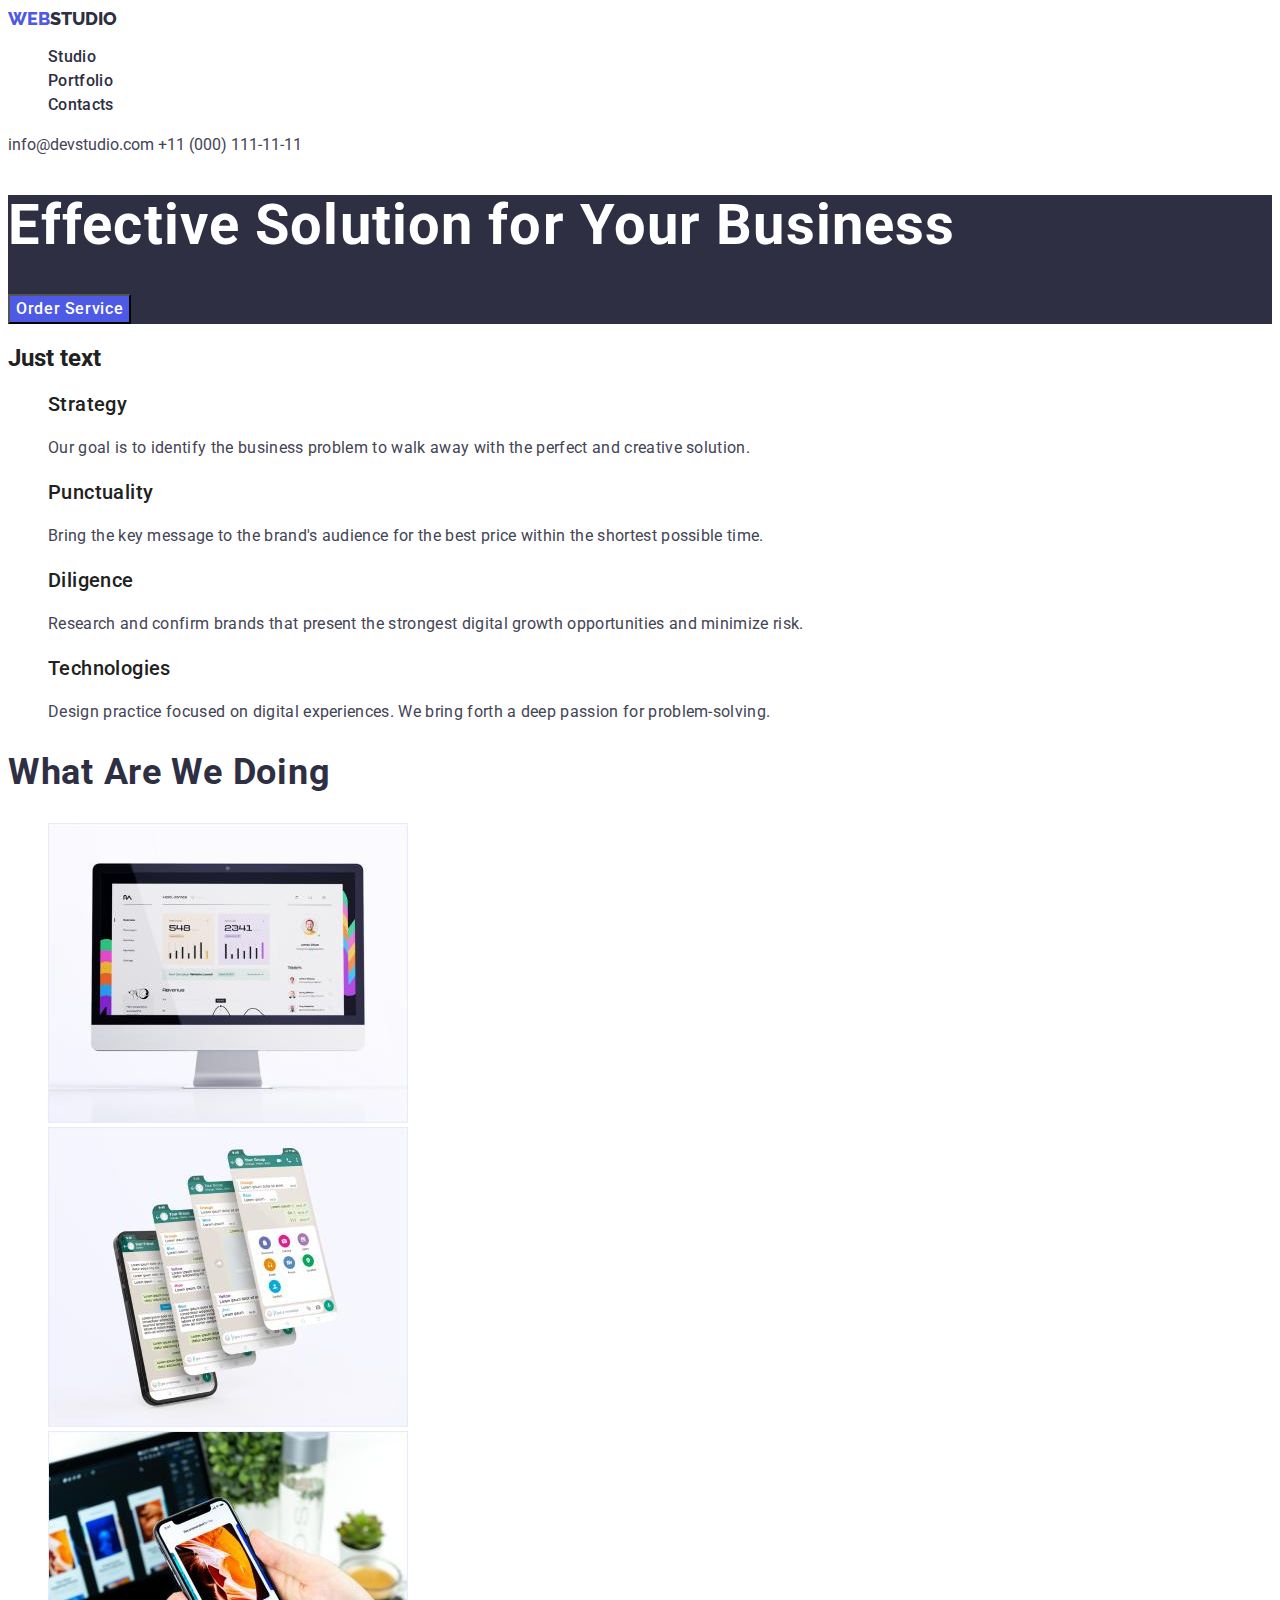
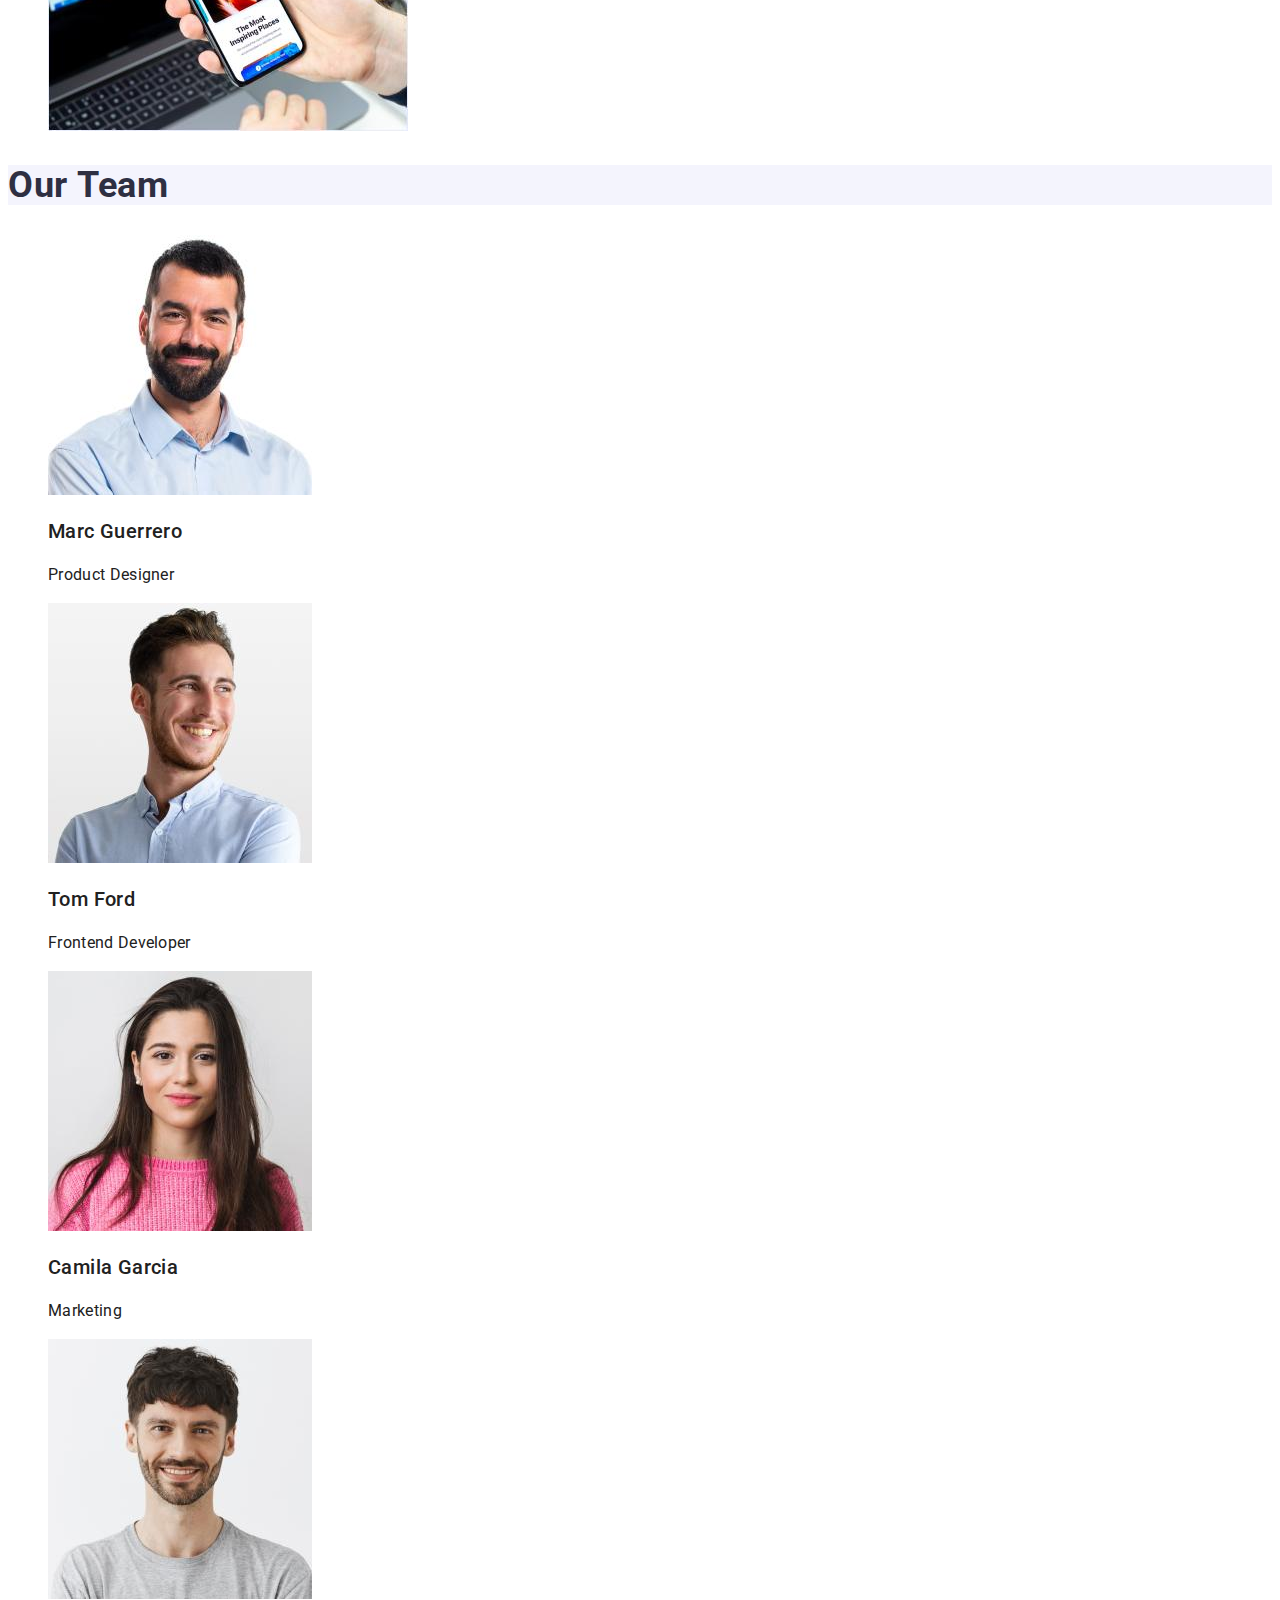
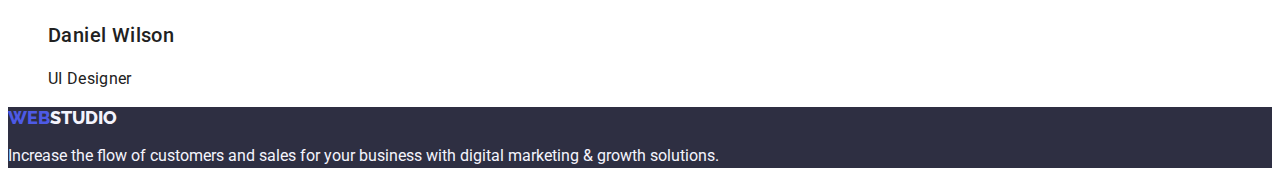
<file: index.html>
<!DOCTYPE html>
<html lang="en">

<head>
    <meta charset="UTF-8">
    <meta name="viewport" content="width=device-width, initial-scale=1.0">
    <title>WebStudio</title>
    <link rel="stylesheet" href="css/style.css">
    <link rel="preconnect" href="https://fonts.googleapis.com">
    <link rel="preconnect" href="https://fonts.gstatic.com" crossorigin>
    <link
        href="https://fonts.googleapis.com/css2?family=Raleway:wght@800&family=Roboto:wght@400;500;700;900&display=swap"
        rel="stylesheet">
</head>
<body>
    <header>
        <a class="page-title color-navb" href="index.html">
            <span class="page-title color-iris">Web</span>Studio
        </a>
        <nav>
            <ul class="navigation-items">
                <li>
                    <a class="navigation-items" href="index.html">Studio</a>
                </li>
                <li>
                    <a class="navigation-items" href="portfolio.html">Portfolio</a>
                </li>
                <li>
                    <a class="navigation-items" href="contacts.html">Contacts</a>
                </li>
            </ul>
        </nav>
       <address class="navigation-contacts">
                <a class="navigation-contact" href="mailto:info@devstudio.com">info@devstudio.com</a>
                <a class="navigation-contact" href="tel:+11(000)1111111">+11 (000) 111-11-11</a>
            </address>
    </header>
    <main>
        <section class="index-background">
            <h1 class="title-index">Effective Solution for Your Business</h1>
            <button class="pointer-index" type="button">Order Service</button>
        </section>
        <section>
            <h2 class="visually-hidden">Just text</h2>
            <ul>
                <li>
                    <h3 class="h3-title">Strategy</h3>
                    <p class="color-slate">Our goal is to identify the business problem to walk away with the perfect
                        and creative solution.</p>
                </li>
                <li>
                    <h3 class="h3-title">Punctuality</h3>
                    <p class="color-slate">Bring the key message to the brand's audience for the best price within the
                        shortest possible time.</p>
                </li>
                <li>
                    <h3 class="h3-title">Diligence</h3>
                    <p class="color-slate">Research and confirm brands that present the strongest digital growth
                        opportunities and minimize risk.</p>
                </li>
                <li>
                    <h3 class="h3-title">Technologies</h3>
                    <p class="color-slate">Design practice focused on digital experiences. We bring forth a deep passion
                        for problem-solving.</p>
                </li>
            </ul>
        </section>
        <section>
            <h2 class="h2-title">What Are We Doing</h2>
        <ul>
            <li>
                    <img src="images/screen.jpg" alt="screen" width="360" height="300">
            </li>
            <li>
                    <img src="images/phoneapps.jpg" alt="apps" width="360" height="300">
            </li>
            <li> 
                    <img src="images/phone.jpg" alt="phone" width="360" height="300">
            </li>
        </ul>
    </section>
    <section>
        <h2 class="team-style">Our Team</h2>
        <ul>
            <li>
                    <img src="images/niceguywithbeard.jpg" alt="guy" width="264" height="260">
                <h3 class="character-style">Marc Guerrero</h3>
                <p class="worker-design">Product Designer</p>     
            </li>
            <li>
                    <img src="images/smilingguy.jpg" alt="smile" width="264" height="260">
                    <h3 class="character-style">Tom Ford</h3>
                    <p class="worker-design">Frontend Developer</p>
            </li>
            <li>
                    <img src="images/nicegirl.jpg" alt="nice" width="264" height="260">
                    <h3 class="character-style">Camila Garcia</h3>
                    <p class="worker-design">Marketing</p> 
            </li>
            <li>
                    <img src="images/niceguywithbeard2.jpg" alt="beard" width="264" height="260">
                    <h3 class="character-style">Daniel Wilson</h3>
                    <p class="worker-design">UI Designer</p>
            </li>
        </ul>
    </section>
    </main>
    <footer class="index-background">
        <div>
            <a class="color-cloud page-title" href="index.html">
                <span class="page-title color-iris">Web</span>Studio
            </a>
            <p class="place-footer">Increase the flow of customers and sales for your business with digital marketing & growth solutions.</p>
        </div>
    </footer>
    </body>
    </html>
</file>
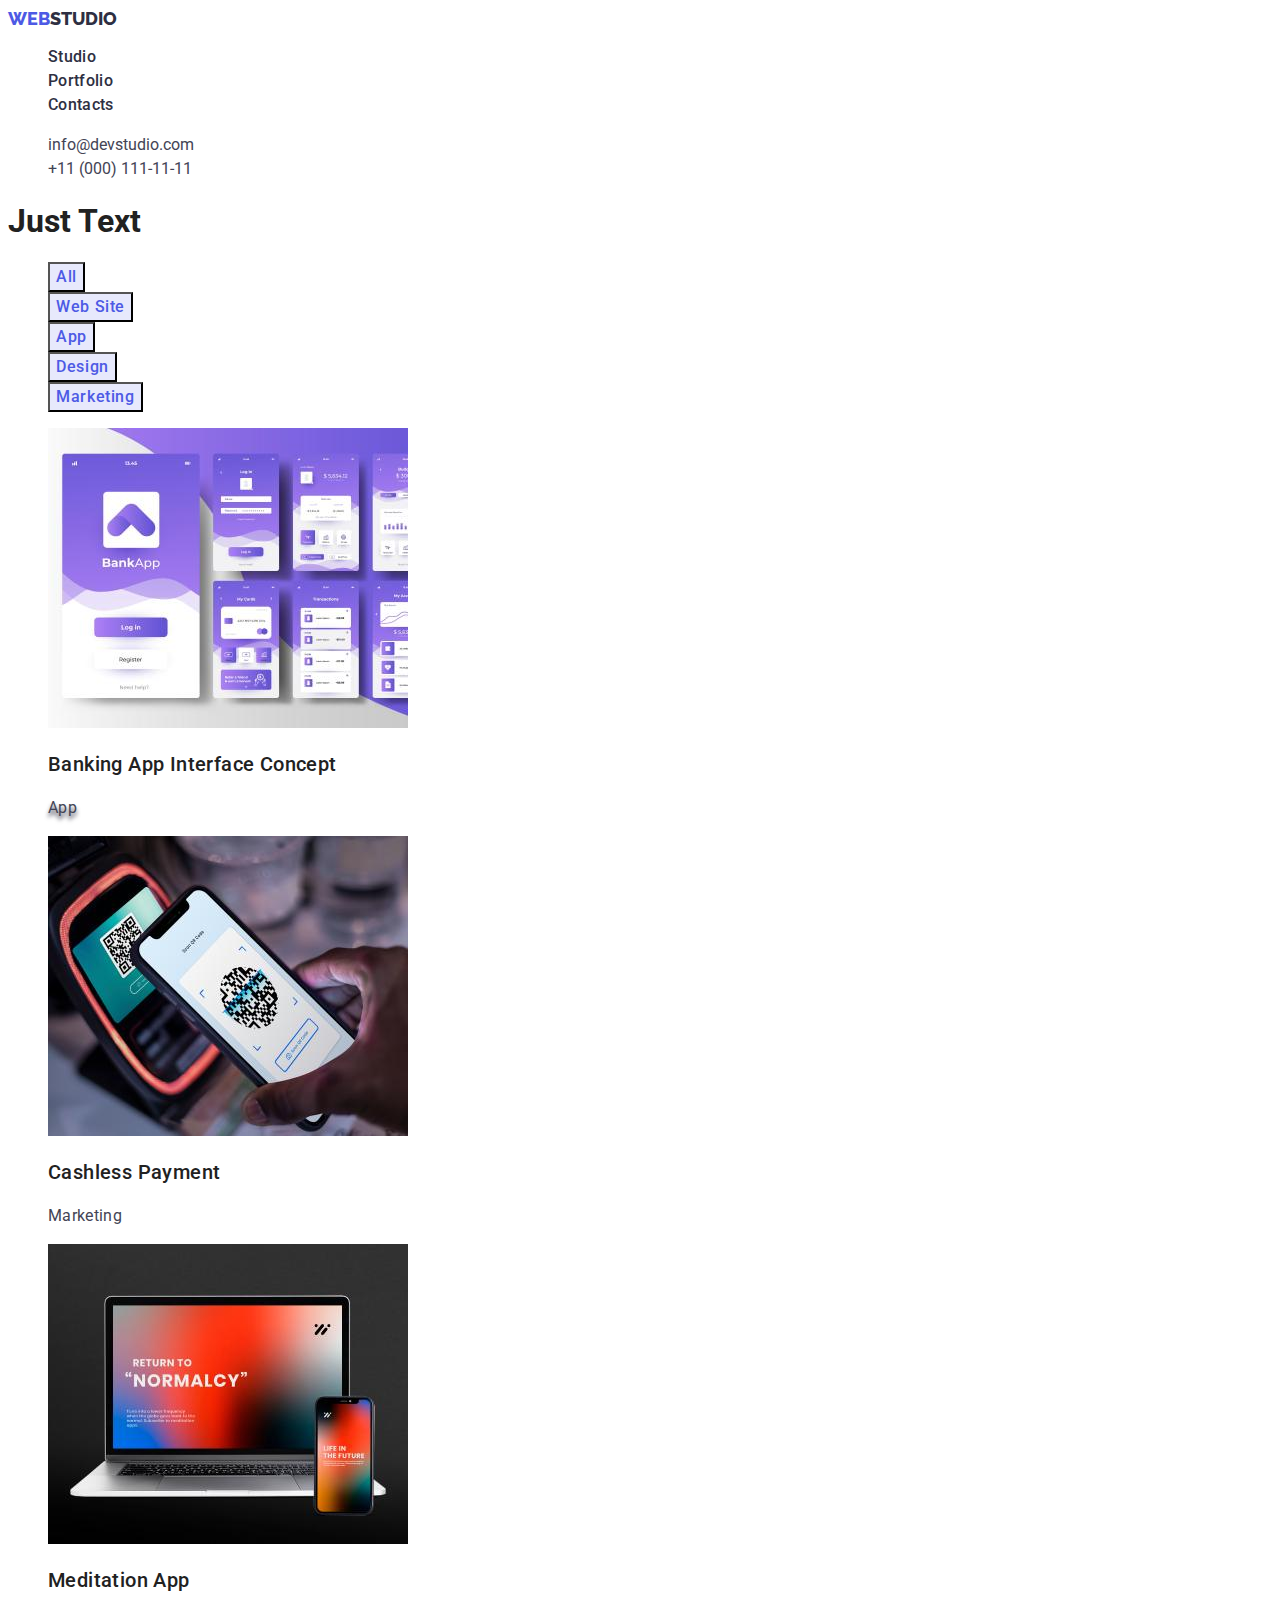
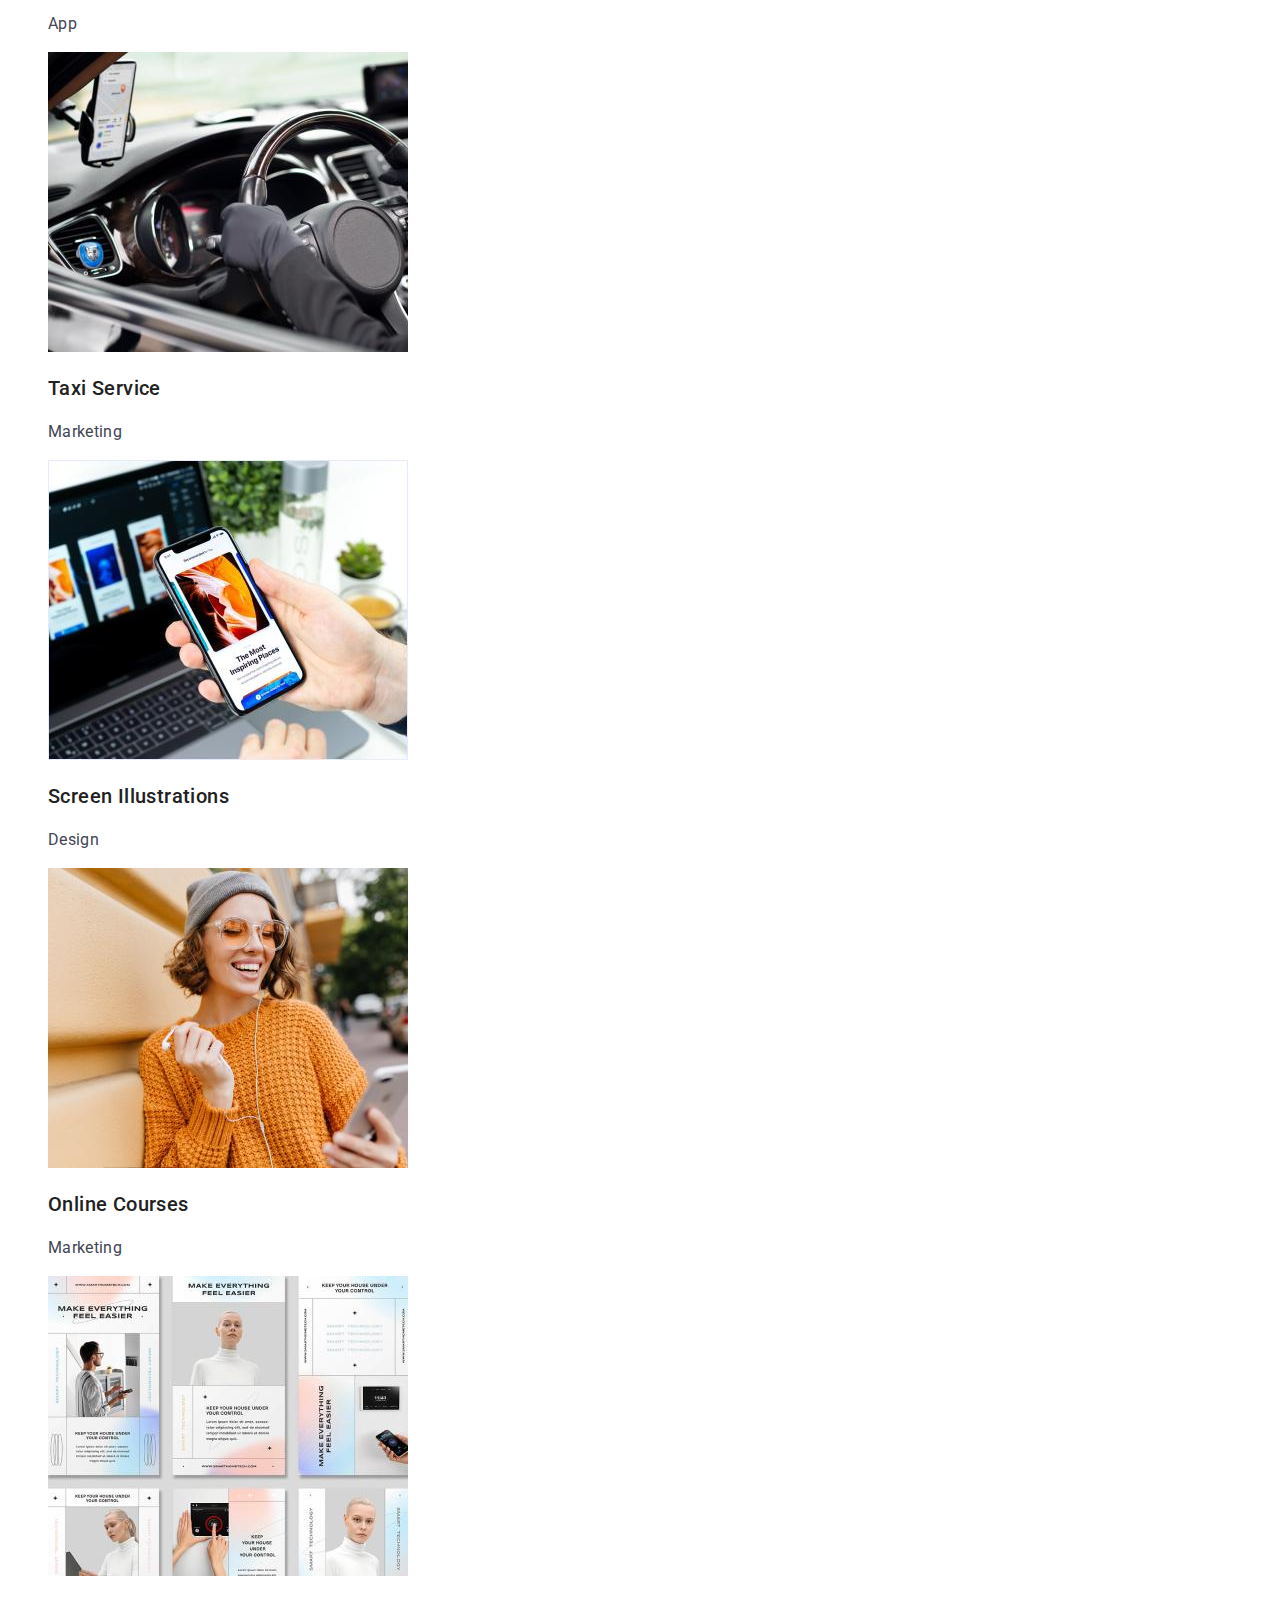
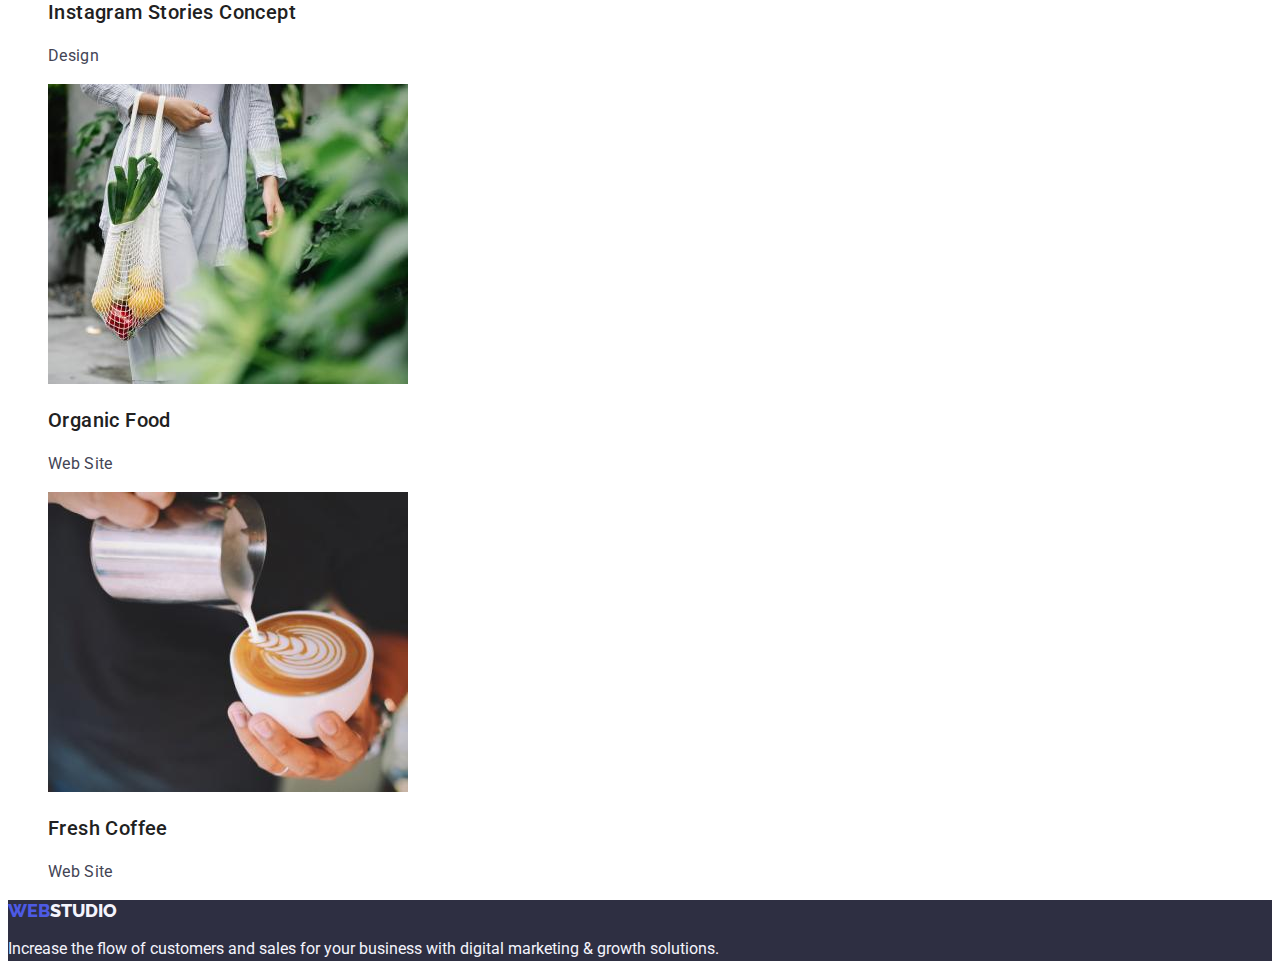
<file: portfolio.html>
<!DOCTYPE html>
<html lang="en">
<head>
    <meta charset="UTF-8">
    <meta name="viewport" content="width=device-width, initial-scale=1.0">
    <title>Portfolio</title>
    <link rel="stylesheet" href="css/style.css">
    <link rel="preconnect" href="https://fonts.googleapis.com">
    <link rel="preconnect" href="https://fonts.gstatic.com" crossorigin>
    <link
        href="https://fonts.googleapis.com/css2?family=Raleway:wght@800&family=Roboto:wght@400;500;700;900&display=swap"
        rel="stylesheet">
</head>
<body>
    <header>
        <a class="page-title color-navb" href="index.html">
            <span class="page-title color-iris">Web</span>Studio
        </a>
        <nav>
            <ul class="navigation-items">
                <li>
                    <a class="navigation-items" href="index.html">Studio</a>
                </li>
                <li>
                    <a class="navigation-items" href="portfolio.html">Portfolio</a>
                </li>
                <li>
                    <a class="navigation-items" href="contacts.html">Contacts</a>
                </li>
            </ul>
        </nav>
        <ul class="navigation-contacts">
            <li>
                <a class="navigation-contact" href="mailto:info@devstudio.com">info@devstudio.com</a>
            </li>
            <li>
                <a class="navigation-contact" href="tel:+11(000)1111111">+11 (000) 111-11-11</a>
            </li>
        </ul>
    </header>
    <main>
        <section>
            <h1 class="visually-hidden">Just Text</h1>
            <ul>
                <li>
                    <button class="pointer" type="button">All</button>
                </li>
                <li>
                    <button class="pointer" type="button">Web Site</button>
                </li>
                <li>
                    <button class="pointer" type="button">App</button>
                </li>
                <li>
                    <button class="pointer" type="button">Design</button>
                </li>
                <li>
                    <button class="pointer" type="button">Marketing</button>
                </li>
</ul>
<ul>
        <li>
            <img src="images/apps.jpg" alt="apps" width="360" height="300">
            <h3 class="h3-title">Banking App Interface Concept</h3>
            <p class="color-slates">App</p> 
        </li>
        <li>
            <img src="images/payment.jpg" alt="payment" width="360" height="300">
        <h3 class="h3-title">Cashless Payment</h3>
        <p class="color-slate">Marketing</p>
    </li>
        <li>
            <img src="images/desktop.jpg" alt="desktop" width="360" height="300">
        <h3 class="h3-title">Meditation App</h3>
        <p class="color-slate">App</p>
    </li>
        <li>
            <img src="images/car.jpg" alt="car" width="360" height="300">
        <h3 class="h3-title">Taxi Service</h3>
        <p class="color-slate">Marketing</p>
    </li>
        <li>
            <img src="images/phone.jpg" alt="phone" width="360" height="300">
        <h3 class="h3-title">Screen Illustrations</h3>
        <p class="color-slate">Design</p>
    </li>
        <li>
            <img src="images/girl.jpg" alt="girl" width="360" height="300">
        <h3 class="h3-title">Online Courses</h3>
        <p class="color-slate">Marketing</p>
    </li>
        <li>
            <img src="images/meme.jpg" alt="meme" width="360" height="300">
        <h3 class="h3-title">Instagram Stories Concept</h3>
        <p class="color-slate">Design</p>
    </li>
        <li>
            <img src="images/garden.jpg" alt="garden" width="360" height="300">
        <h3 class="h3-title">Organic Food</h3>
        <p class="color-slate">Web Site</p>
    </li>
        <li>
            <img src="images/coffee.jpg" alt="coffee" width="360" height="300">
        <h3 class="h3-title">Fresh Coffee</h3>
        <p class="color-slate">Web Site</p>
    </li>
    </ul>
    </section>
</main>
<footer class="index-background">
    <div>
        <a class="color-cloud page-title" href="index.html">
            <span class="page-title color-iris">Web</span>Studio
        </a>
        <p class="place-footer">Increase the flow of customers and sales for your business with digital marketing & growth
            solutions.</p>
    </div>
</footer>
</body>
</html>
</file>
<file: css/style.css>
body {
    font-family: "Roboto", sans-serif;
    color: #212121;
    text-decoration: none;
}

ul {
    list-style-type: none;
}

:root {
    --navy-blue: #2e2f42;
    --iris: #4d5ae5;
    --slate: #434455;
    --cloud: #f4f4fd;
    --cornflower: #e7e9fc;
    --ocean: #404bbf;

}

.navigation-items {
    font-size: 16px;
    line-height: 1.5;
    color: var(--navy-blue);
    text-decoration: none;
    font-weight: 500;
    letter-spacing: 0.32px
}

.navigation-items:hover {
    color: var(--ocean, #404BBF);
}

.navigation-contacts .navigation-contact {
    font-size: 16px;
    line-height: 1.5;
    color: var(--slate);
    text-decoration: none;
    font-style: normal;
}

.page-title {

    font-family: "Raleway";
    font-weight: 800;
    font-size: 18px;
    line-height: 21px;
    text-decoration: none;
    text-transform: uppercase;
}

.pointer {
    cursor: pointer;
    background-color: rgba(231, 233, 252, 1);
    color: var(--iris, #4D5AE5);
    text-align: center;
    font-family: "Roboto";
    font-size: 16px;
    font-style: normal;
    font-weight: 500;
    line-height: 24px;
    letter-spacing: 0.64px;
}

.pointer:hover {
    color: white;
    background-color: rgba(64, 75, 191, 1);
}

.pointer-index {
    cursor: pointer;
    color: white;
    background-color: rgba(77, 90, 229, 1);
    font-family: "Roboto";
    font-size: 16px;
    font-style: normal;
    font-weight: 500;line-height: 24px;
    letter-spacing: 0.64px;
}

.pointer-index:hover {
    color: white;
    background: var(--ocean, #404BBF);
}

.color-iris {
    color: rgba(77, 90, 229, 1);
}

.color-navb {
    color: rgba(46, 47, 66, 1);
}

.color-slate {
    color: rgba(67, 68, 85, 1);
    font-family: "Roboto";
    font-size: 16px;
    font-style: normal;
    font-weight: 400;
    line-height: 24px;
    letter-spacing: 0.32px;
}

.color-cloud {
    color: var(--cloud);
}

.title-index {
    font-weight: 700;
    font-size: 56px;
    line-height: 1.1;
    color: white;
    font-style: normal;
    letter-spacing: 1.12px;
}

.index-background {
    background-color: var(--navy-blue);
}

.h3-title {
    font-family: "Roboto";
    font-size: 20px;
    font-style: normal;
    font-weight: 500;
    line-height: 24px;
    letter-spacing: 0.4px;
}

.h2-title {
    font-weight: 700;
    font-size: 36px;
    line-height: 1.1;
    color: var(--navy-blue);
    letter-spacing: 0.72px
}

.place-footer {
    font-size: 16px;
    line-height: 1.5;
    color: var(--cloud);
}

.team-style {
    font-family: "Roboto";
    font-size: 36px;
    font-style: normal;
    font-weight: 700;
    line-height: 40px;
    letter-spacing: 0.72px;
    color: var(--navy-blue);
    background-color: var(--cloud, #F4F4FD);
}

.color-slates {
    font-family: "Roboto";
    font-size: 16px;
    font-style: normal;
    font-weight: 400;
    line-height: 24px;
    letter-spacing: 0.32px;
    text-shadow: 0px 4px 4px;
    color: #434455
}

.character-style {
    font-family: "Roboto";
    font-size: 20px;
    font-style: normal;
    font-weight: 500;
    line-height: 24px;
    letter-spacing: 0.4px;
}

.worker-design {
    font-family: "Roboto";
    font-size: 16px;
    font-style: normal;
    font-weight: 400;
    line-height: 24px;
    letter-spacing: 0.32px;
}

a.pointer:hover {
    color: white;
    background-color: rgba(64, 75, 191, 1);
    text-transform: uppercase;
}
.visually-hidden {
    
}
</file>
